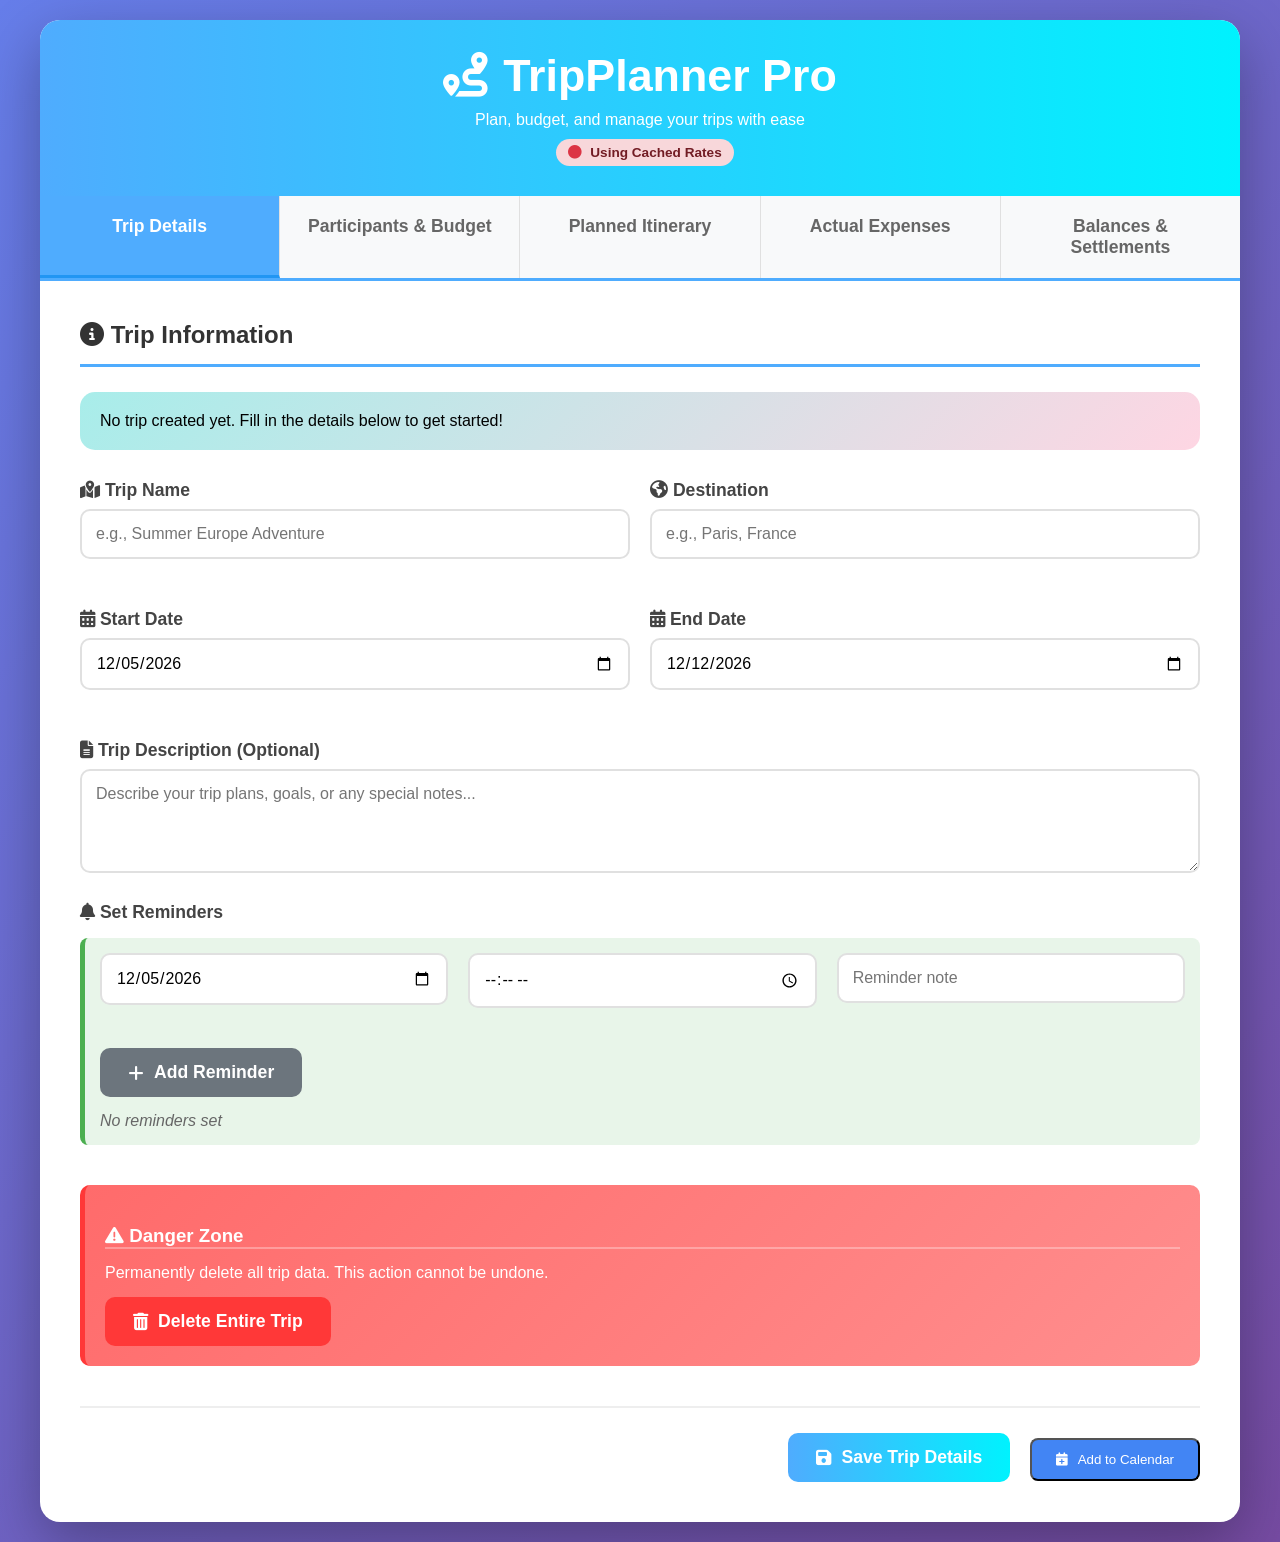
<file: index.html>
<!DOCTYPE html>
<html lang="en">
<head>
    <meta charset="UTF-8">
    <meta name="viewport" content="width=device-width, initial-scale=1.0">
    <title>TripPlanner Pro - Real-Time Currency Converter</title>
    <link rel="stylesheet" href="https://cdnjs.cloudflare.com/ajax/libs/font-awesome/6.4.0/css/all.min.css">
    <style>
        * {
            margin: 0;
            padding: 0;
            box-sizing: border-box;
            font-family: 'Segoe UI', Tahoma, Geneva, Verdana, sans-serif;
        }

        body {
            background: linear-gradient(135deg, #667eea 0%, #764ba2 100%);
            min-height: 100vh;
            padding: 20px;
        }

        .container {
            max-width: 1200px;
            margin: 0 auto;
            background: white;
            border-radius: 20px;
            box-shadow: 0 20px 60px rgba(0, 0, 0, 0.3);
            overflow: hidden;
        }

        .header {
            background: linear-gradient(to right, #4facfe 0%, #00f2fe 100%);
            color: white;
            padding: 30px 40px;
            text-align: center;
        }

        .header h1 {
            font-size: 2.8rem;
            margin-bottom: 10px;
            display: flex;
            align-items: center;
            justify-content: center;
            gap: 15px;
        }

        .tabs {
            display: flex;
            background: #f8f9fa;
            border-bottom: 3px solid #4facfe;
        }

        .tab {
            flex: 1;
            padding: 20px;
            text-align: center;
            font-size: 1.1rem;
            font-weight: 600;
            cursor: pointer;
            color: #666;
            transition: all 0.3s ease;
            border-right: 1px solid #e0e0e0;
        }

        .tab:last-child {
            border-right: none;
        }

        .tab:hover {
            background: #e3f2fd;
            color: #4facfe;
        }

        .tab.active {
            background: #4facfe;
            color: white;
            border-bottom: 3px solid #2196f3;
        }

        .tab-content {
            display: none;
            padding: 40px;
            animation: fadeIn 0.5s ease;
        }

        .tab-content.active {
            display: block;
        }

        @keyframes fadeIn {
            from { opacity: 0; transform: translateY(20px); }
            to { opacity: 1; transform: translateY(0); }
        }

        .form-group {
            margin-bottom: 25px;
        }

        .form-group label {
            display: block;
            margin-bottom: 8px;
            font-weight: 600;
            color: #444;
            font-size: 1.1rem;
        }

        .form-control {
            width: 100%;
            padding: 14px;
            border: 2px solid #e0e0e0;
            border-radius: 10px;
            font-size: 1rem;
            transition: border 0.3s ease;
        }

        .form-control:focus {
            border-color: #4facfe;
            outline: none;
            box-shadow: 0 0 0 3px rgba(79, 172, 254, 0.2);
        }

        .row {
            display: flex;
            gap: 20px;
            margin-bottom: 25px;
        }

        .col {
            flex: 1;
        }

        .btn {
            padding: 14px 28px;
            border: none;
            border-radius: 10px;
            font-size: 1.1rem;
            font-weight: 600;
            cursor: pointer;
            transition: all 0.3s ease;
            display: inline-flex;
            align-items: center;
            gap: 10px;
        }

        .btn-primary {
            background: linear-gradient(to right, #4facfe 0%, #00f2fe 100%);
            color: white;
        }

        .btn-primary:hover {
            transform: translateY(-3px);
            box-shadow: 0 10px 20px rgba(79, 172, 254, 0.3);
        }

        .btn-secondary {
            background: #6c757d;
            color: white;
        }

        .btn-success {
            background: #28a745;
            color: white;
        }

        .btn-danger {
            background: #dc3545;
            color: white;
        }

        .btn-warning {
            background: #ffc107;
            color: #212529;
        }

        .btn-info {
            background: #17a2b8;
            color: white;
        }

        .participant-card, .expense-card, .activity-card {
            background: #f8f9fa;
            border-radius: 10px;
            padding: 20px;
            margin-bottom: 15px;
            border-left: 5px solid #4facfe;
            transition: transform 0.3s ease;
        }

        .participant-card:hover, .expense-card:hover, .activity-card:hover {
            transform: translateX(5px);
        }

        .budget-bar {
            height: 25px;
            background: #e9ecef;
            border-radius: 12px;
            margin-top: 10px;
            overflow: hidden;
        }

        .budget-fill {
            height: 100%;
            border-radius: 12px;
            transition: width 0.5s ease;
        }

        .budget-green {
            background: linear-gradient(to right, #00b09b, #96c93d);
        }

        .budget-yellow {
            background: linear-gradient(to right, #f7971e, #ffd200);
        }

        .budget-red {
            background: linear-gradient(to right, #ff416c, #ff4b2b);
            animation: pulse 1.5s infinite;
        }

        @keyframes pulse {
            0% { opacity: 1; }
            50% { opacity: 0.8; }
            100% { opacity: 1; }
        }

        .currency-selector {
            display: flex;
            align-items: center;
            gap: 10px;
            margin-bottom: 20px;
        }

        .balance-card {
            background: linear-gradient(135deg, #f5f7fa 0%, #c3cfe2 100%);
            border-radius: 15px;
            padding: 25px;
            margin-bottom: 20px;
            box-shadow: 0 5px 15px rgba(0,0,0,0.1);
        }

        .balance-positive {
            color: #28a745;
            font-weight: bold;
            font-size: 1.2rem;
        }

        .balance-negative {
            color: #dc3545;
            font-weight: bold;
            font-size: 1.2rem;
        }

        .balance-zero {
            color: #6c757d;
            font-weight: bold;
            font-size: 1.2rem;
        }

        .converter-box {
            background: white;
            border-radius: 15px;
            padding: 25px;
            box-shadow: 0 10px 30px rgba(0,0,0,0.1);
            margin-top: 30px;
        }

        .note-box {
            background: #fff3cd;
            border: 1px solid #ffc107;
            border-radius: 10px;
            padding: 15px;
            margin-top: 20px;
            color: #856404;
            font-size: 0.9rem;
        }

        .trip-summary {
            background: linear-gradient(135deg, #a8edea 0%, #fed6e3 100%);
            padding: 20px;
            border-radius: 15px;
            margin-bottom: 30px;
        }

        .category-badge {
            display: inline-block;
            padding: 5px 12px;
            border-radius: 20px;
            font-size: 0.85rem;
            font-weight: 600;
            margin-right: 8px;
            margin-bottom: 8px;
        }

        .category-food { background: #ffccbc; color: #d84315; }
        .category-transport { background: #c8e6c9; color: #388e3c; }
        .category-accommodation { background: #bbdefb; color: #1565c0; }
        .category-activities { background: #e1bee7; color: #7b1fa2; }
        .category-other { background: #f0f4c3; color: #827717; }

        .participant-list {
            display: flex;
            flex-wrap: wrap;
            gap: 10px;
            margin-top: 15px;
        }

        .participant-chip {
            background: #e3f2fd;
            padding: 8px 15px;
            border-radius: 20px;
            display: flex;
            align-items: center;
            gap: 8px;
            font-size: 0.9rem;
        }

        .reminder-box {
            background: #e8f5e9;
            border-left: 5px solid #4caf50;
            padding: 15px;
            border-radius: 8px;
            margin-top: 15px;
        }

        h2 {
            color: #333;
            margin-bottom: 25px;
            padding-bottom: 15px;
            border-bottom: 3px solid #4facfe;
        }

        h3 {
            color: #555;
            margin: 20px 0 15px 0;
        }

        .tab-navigation {
            display: flex;
            justify-content: space-between;
            margin-top: 40px;
            padding-top: 25px;
            border-top: 2px solid #eee;
        }

        .calendar-btn {
            background: #4285f4;
            color: white;
            padding: 12px 24px;
            border-radius: 8px;
            display: inline-flex;
            align-items: center;
            gap: 10px;
            margin-left: 15px;
        }

        .danger-zone {
            background: linear-gradient(135deg, #ff6b6b 0%, #ff8e8e 100%);
            color: white;
            padding: 20px;
            border-radius: 10px;
            margin-top: 40px;
            border-left: 5px solid #ff3838;
        }

        .danger-zone h3 {
            color: white;
            border-bottom: 2px solid rgba(255, 255, 255, 0.3);
        }

        .status-badge {
            display: inline-block;
            padding: 5px 15px;
            border-radius: 20px;
            font-size: 0.9rem;
            font-weight: 600;
            margin-left: 10px;
        }

        .status-active {
            background: #d4edda;
            color: #155724;
        }

        .activity-cost-breakdown {
            background: #f8f9fa;
            border-radius: 8px;
            padding: 15px;
            margin-top: 15px;
            border-left: 4px solid #4facfe;
        }

        .api-status {
            display: inline-flex;
            align-items: center;
            gap: 8px;
            padding: 6px 12px;
            border-radius: 20px;
            font-size: 0.85rem;
            font-weight: 600;
            margin-left: 10px;
        }

        .api-online {
            background: #d4edda;
            color: #155724;
        }

        .api-offline {
            background: #f8d7da;
            color: #721c24;
        }

        .rate-info {
            font-size: 0.9rem;
            color: #6c757d;
            margin-top: 5px;
            display: flex;
            align-items: center;
            gap: 5px;
        }

        .loading {
            display: inline-block;
            width: 20px;
            height: 20px;
            border: 3px solid #f3f3f3;
            border-top: 3px solid #4facfe;
            border-radius: 50%;
            animation: spin 1s linear infinite;
        }

        @keyframes spin {
            0% { transform: rotate(0deg); }
            100% { transform: rotate(360deg); }
        }

        @media (max-width: 768px) {
            .row { flex-direction: column; }
            .tabs { flex-direction: column; }
            .tab { border-right: none; border-bottom: 1px solid #e0e0e0; }
            .container { border-radius: 10px; }
        }
    </style>
</head>
<body>
    <div class="container">
        <div class="header">
            <h1><i class="fas fa-route"></i> TripPlanner Pro</h1>
            <p>Plan, budget, and manage your trips with ease</p>
            <div style="margin-top: 10px;">
                <span id="api-status" class="api-status api-offline">
                    <i class="fas fa-circle"></i> Loading Exchange Rates...
                </span>
            </div>
        </div>

        <div class="tabs">
            <div class="tab active" onclick="switchTab('trip-details')">Trip Details</div>
            <div class="tab" onclick="switchTab('participants')">Participants & Budget</div>
            <div class="tab" onclick="switchTab('itinerary')">Planned Itinerary</div>
            <div class="tab" onclick="switchTab('expenses')">Actual Expenses</div>
            <div class="tab" onclick="switchTab('balances')">Balances & Settlements</div>
        </div>

        <!-- Tab 1: Trip Details -->
        <div class="tab-content active" id="trip-details">
            <h2><i class="fas fa-info-circle"></i> Trip Information</h2>
            <div class="trip-summary" id="trip-summary">
                <p>No trip created yet. Fill in the details below to get started!</p>
            </div>
            
            <div class="row">
                <div class="col">
                    <div class="form-group">
                        <label for="trip-name"><i class="fas fa-map-marked-alt"></i> Trip Name</label>
                        <input type="text" id="trip-name" class="form-control" placeholder="e.g., Summer Europe Adventure">
                    </div>
                </div>
                <div class="col">
                    <div class="form-group">
                        <label for="destination"><i class="fas fa-globe-americas"></i> Destination</label>
                        <input type="text" id="destination" class="form-control" placeholder="e.g., Paris, France">
                    </div>
                </div>
            </div>

            <div class="row">
                <div class="col">
                    <div class="form-group">
                        <label for="start-date"><i class="fas fa-calendar-alt"></i> Start Date</label>
                        <input type="date" id="start-date" class="form-control">
                    </div>
                </div>
                <div class="col">
                    <div class="form-group">
                        <label for="end-date"><i class="fas fa-calendar-alt"></i> End Date</label>
                        <input type="date" id="end-date" class="form-control">
                    </div>
                </div>
            </div>

            <div class="form-group">
                <label for="trip-description"><i class="fas fa-file-alt"></i> Trip Description (Optional)</label>
                <textarea id="trip-description" class="form-control" rows="4" placeholder="Describe your trip plans, goals, or any special notes..."></textarea>
            </div>

            <div class="form-group">
                <label><i class="fas fa-bell"></i> Set Reminders</label>
                <div class="reminder-box">
                    <div class="row">
                        <div class="col">
                            <input type="date" id="reminder-date" class="form-control">
                        </div>
                        <div class="col">
                            <input type="time" id="reminder-time" class="form-control">
                        </div>
                        <div class="col">
                            <input type="text" id="reminder-note" class="form-control" placeholder="Reminder note">
                        </div>
                    </div>
                    <button class="btn btn-secondary" onclick="addReminder()" style="margin-top: 15px;">
                        <i class="fas fa-plus"></i> Add Reminder
                    </button>
                    <div id="reminders-list" style="margin-top: 15px;"></div>
                </div>
            </div>

            <!-- Danger Zone for Deleting Trip -->
            <div class="danger-zone">
                <h3><i class="fas fa-exclamation-triangle"></i> Danger Zone</h3>
                <p style="margin-bottom: 15px; color: white;">Permanently delete all trip data. This action cannot be undone.</p>
                <button class="btn btn-danger" onclick="deleteTrip()" style="background: #ff3838; border: none;">
                    <i class="fas fa-trash-alt"></i> Delete Entire Trip
                </button>
            </div>

            <div class="tab-navigation">
                <div></div>
                <div>
                    <button class="btn btn-primary" onclick="saveTripDetails()">
                        <i class="fas fa-save"></i> Save Trip Details
                    </button>
                    <button class="calendar-btn" onclick="addToCalendar()">
                        <i class="fas fa-calendar-plus"></i> Add to Calendar
                    </button>
                </div>
            </div>
        </div>

        <!-- Tab 2: Participants & Budget -->
        <div class="tab-content" id="participants">
            <h2><i class="fas fa-users"></i> Trip Participants</h2>
            <p style="color: #666; margin-bottom: 25px;">Add everyone going on the trip with their individual budgets</p>
            
            <div class="row">
                <div class="col">
                    <div class="form-group">
                        <label for="participant-name"><i class="fas fa-user"></i> Participant Name</label>
                        <input type="text" id="participant-name" class="form-control" placeholder="e.g., John Doe">
                    </div>
                </div>
                <div class="col">
                    <div class="form-group">
                        <label for="participant-budget"><i class="fas fa-money-bill-wave"></i> Budget Amount</label>
                        <input type="number" id="participant-budget" class="form-control" placeholder="e.g., 1500" step="0.01">
                    </div>
                </div>
                <div class="col">
                    <div class="form-group">
                        <label for="participant-currency"><i class="fas fa-coins"></i> Currency</label>
                        <select id="participant-currency" class="form-control">
                            <option value="USD">USD - US Dollar</option>
                            <option value="EUR">EUR - Euro</option>
                            <option value="GBP">GBP - British Pound</option>
                            <option value="JPY">JPY - Japanese Yen</option>
                            <option value="CAD">CAD - Canadian Dollar</option>
                            <option value="AUD">AUD - Australian Dollar</option>
                            <option value="INR">INR - Indian Rupee</option>
                            <option value="SGD">SGD - Singapore Dollar</option>
                        </select>
                    </div>
                </div>
            </div>
            
            <button class="btn btn-success" onclick="addParticipant()">
                <i class="fas fa-user-plus"></i> Add Participant
            </button>

            <div id="participants-list" style="margin-top: 30px;"></div>

            <div class="tab-navigation">
                <div></div>
                <div>
                    <button class="btn btn-primary" onclick="switchTab('itinerary')">
                        Go to Itinerary <i class="fas fa-arrow-right"></i>
                    </button>
                </div>
            </div>
        </div>

        <!-- Tab 3: Planned Itinerary with Currency Option -->
        <div class="tab-content" id="itinerary">
            <h2><i class="fas fa-calendar-check"></i> Planned Itinerary</h2>
            <p style="color: #666; margin-bottom: 25px;">Plan activities with total cost and select which participants are involved</p>
            
            <div class="row">
                <div class="col">
                    <div class="form-group">
                        <label for="activity-name"><i class="fas fa-hiking"></i> Activity Name</label>
                        <input type="text" id="activity-name" class="form-control" placeholder="e.g., Eiffel Tower Tour">
                    </div>
                </div>
                <div class="col">
                    <div class="form-group">
                        <label for="activity-total-cost"><i class="fas fa-money-bill"></i> Total Cost</label>
                        <input type="number" id="activity-total-cost" class="form-control" placeholder="e.g., 200" step="0.01">
                    </div>
                </div>
                <div class="col">
                    <div class="form-group">
                        <label for="activity-currency"><i class="fas fa-coins"></i> Currency</label>
                        <select id="activity-currency" class="form-control">
                            <option value="USD">USD - US Dollar</option>
                            <option value="EUR">EUR - Euro</option>
                            <option value="GBP">GBP - British Pound</option>
                            <option value="JPY">JPY - Japanese Yen</option>
                            <option value="CAD">CAD - Canadian Dollar</option>
                        </select>
                    </div>
                </div>
            </div>

            <div class="row">
                <div class="col">
                    <div class="form-group">
                        <label for="activity-date"><i class="fas fa-calendar-day"></i> Date</label>
                        <input type="date" id="activity-date" class="form-control">
                    </div>
                </div>
                <div class="col">
                    <div class="form-group">
                        <label for="activity-display-currency"><i class="fas fa-exchange-alt"></i> Display Budget In</label>
                        <select id="activity-display-currency" class="form-control" onchange="updateBudgetVisualization()">
                            <option value="auto">Auto (Participant's Currency)</option>
                            <option value="USD">USD - US Dollar</option>
                            <option value="EUR">EUR - Euro</option>
                            <option value="GBP">GBP - British Pound</option>
                            <option value="JPY">JPY - Japanese Yen</option>
                            <option value="CAD">CAD - Canadian Dollar</option>
                        </select>
                        <small style="color: #666; display: block; margin-top: 5px;">Convert all budgets to this currency for comparison</small>
                    </div>
                </div>
            </div>

            <div class="form-group">
                <label><i class="fas fa-users"></i> Participants for this Activity</label>
                <div class="participant-list" id="activity-participants-checkboxes"></div>
                <small style="color: #666; display: block; margin-top: 5px;">Cost will be split equally between selected participants</small>
            </div>

            <button class="btn btn-success" onclick="addActivity()">
                <i class="fas fa-plus"></i> Add Activity to Itinerary
            </button>

            <div id="activities-list" style="margin-top: 30px;"></div>

            <h3 style="margin-top: 40px;"><i class="fas fa-chart-line"></i> Budget Visualization</h3>
            <div class="rate-info">
                <i class="fas fa-sync-alt"></i> Using real-time exchange rates
            </div>
            <div id="budget-visualization"></div>

            <div class="tab-navigation">
                <div></div>
                <div>
                    <button class="btn btn-primary" onclick="switchTab('expenses')">
                        Go to Expenses <i class="fas fa-arrow-right"></i>
                    </button>
                </div>
            </div>
        </div>

        <!-- Tab 4: Actual Expenses -->
        <div class="tab-content" id="expenses">
            <h2><i class="fas fa-receipt"></i> Actual Expenses</h2>
            <p style="color: #666; margin-bottom: 25px;">Track what was actually spent during the trip</p>
            
            <div class="row">
                <div class="col">
                    <div class="form-group">
                        <label for="expense-description"><i class="fas fa-sticky-note"></i> Description</label>
                        <input type="text" id="expense-description" class="form-control" placeholder="e.g., Dinner at restaurant">
                    </div>
                </div>
                <div class="col">
                    <div class="form-group">
                        <label for="expense-amount"><i class="fas fa-money-bill-alt"></i> Amount</label>
                        <input type="number" id="expense-amount" class="form-control" placeholder="e.g., 120" step="0.01">
                    </div>
                </div>
            </div>

            <div class="row">
                <div class="col">
                    <div class="form-group">
                        <label for="expense-category"><i class="fas fa-tags"></i> Category</label>
                        <select id="expense-category" class="form-control">
                            <option value="food">Food & Dining</option>
                            <option value="transport">Transportation</option>
                            <option value="accommodation">Accommodation</option>
                            <option value="activities">Activities & Entertainment</option>
                            <option value="shopping">Shopping</option>
                            <option value="other">Other</option>
                        </select>
                    </div>
                </div>
                <div class="col">
                    <div class="form-group">
                        <label for="expense-currency"><i class="fas fa-coins"></i> Currency</label>
                        <select id="expense-currency" class="form-control">
                            <option value="USD">USD</option>
                            <option value="EUR">EUR</option>
                            <option value="GBP">GBP</option>
                            <option value="JPY">JPY</option>
                            <option value="CAD">CAD</option>
                        </select>
                    </div>
                </div>
                <div class="col">
                    <div class="form-group">
                        <label for="paid-by"><i class="fas fa-user-check"></i> Paid By</label>
                        <select id="paid-by" class="form-control"></select>
                    </div>
                </div>
            </div>

            <div class="form-group">
                <label><i class="fas fa-share-alt"></i> Split Between</label>
                <div class="participant-list" id="expense-participants-checkboxes"></div>
            </div>

            <button class="btn btn-success" onclick="addExpense()">
                <i class="fas fa-plus"></i> Add Expense
            </button>

            <div id="expenses-list" style="margin-top: 30px;"></div>

            <div class="tab-navigation">
                <div></div>
                <div>
                    <button class="btn btn-primary" onclick="switchTab('balances')">
                        Go to Balances <i class="fas fa-arrow-right"></i>
                    </button>
                </div>
            </div>
        </div>

        <!-- Tab 5: Balances & Settlements with Real-Time Converter -->
        <div class="tab-content" id="balances">
            <h2><i class="fas fa-balance-scale"></i> Balances & Settlements</h2>
            <p style="color: #666; margin-bottom: 25px;">See who owes whom and settle up</p>
            
            <div class="currency-selector">
                <label for="base-currency"><i class="fas fa-exchange-alt"></i> View Balances in:</label>
                <select id="base-currency" class="form-control" style="width: auto;" onchange="calculateBalances()">
                    <option value="USD">USD - US Dollar</option>
                    <option value="EUR">EUR - Euro</option>
                    <option value="GBP">GBP - British Pound</option>
                    <option value="JPY">JPY - Japanese Yen</option>
                    <option value="CAD">CAD - Canadian Dollar</option>
                </select>
                <span id="rate-update-time" class="rate-info"></span>
            </div>

            <div id="balances-summary"></div>

            <h3 style="margin-top: 40px;"><i class="fas fa-calculator"></i> Real-Time Currency Converter</h3>
            <div class="converter-box">
                <div class="row">
                    <div class="col">
                        <div class="form-group">
                            <input type="number" id="convert-amount" class="form-control" placeholder="Amount" step="0.01" value="100">
                        </div>
                    </div>
                    <div class="col">
                        <div class="form-group">
                            <select id="convert-from" class="form-control">
                                <option value="USD">USD - US Dollar</option>
                                <option value="EUR">EUR - Euro</option>
                                <option value="GBP">GBP - British Pound</option>
                                <option value="JPY">JPY - Japanese Yen</option>
                                <option value="CAD">CAD - Canadian Dollar</option>
                                <option value="AUD">AUD - Australian Dollar</option>
                                <option value="INR">INR - Indian Rupee</option>
                                <option value="SGD">SGD - Singapore Dollar</option>
                            </select>
                        </div>
                    </div>
                    <div class="col" style="display: flex; align-items: center; justify-content: center;">
                        <button class="btn" onclick="swapCurrencies()" style="background: #6c757d; color: white;">
                            <i class="fas fa-exchange-alt"></i> Swap
                        </button>
                    </div>
                    <div class="col">
                        <div class="form-group">
                            <select id="convert-to" class="form-control">
                                <option value="EUR">EUR - Euro</option>
                                <option value="USD">USD - US Dollar</option>
                                <option value="GBP">GBP - British Pound</option>
                                <option value="JPY">JPY - Japanese Yen</option>
                                <option value="CAD">CAD - Canadian Dollar</option>
                                <option value="AUD">AUD - Australian Dollar</option>
                                <option value="INR">INR - Indian Rupee</option>
                                <option value="SGD">SGD - Singapore Dollar</option>
                            </select>
                        </div>
                    </div>
                    <div class="col">
                        <button class="btn btn-primary" onclick="convertCurrency()" style="width: 100%;">
                            Convert <i class="fas fa-calculator"></i>
                        </button>
                    </div>
                </div>
                <div class="form-group" style="margin-top: 20px;">
                    <div class="form-control" id="conversion-result" style="background: #f8f9fa; font-size: 1.2rem; font-weight: bold; text-align: center;">
                        Enter amount and click Convert
                    </div>
                    <div class="rate-info" style="text-align: center; margin-top: 10px;">
                        <i class="fas fa-sync-alt"></i> Rates update every 60 minutes
                    </div>
                </div>
            </div>

            <div class="note-box">
                <i class="fas fa-info-circle"></i> 
                <strong>Note:</strong> Final settlement amounts may differ slightly due to rounding. 
                Real-time exchange rates are provided by Frankfurter API and update hourly.
                Budget calculations convert all amounts to the selected display currency for accurate comparisons.
            </div>

            <div class="tab-navigation">
                <div>
                    <button class="btn btn-secondary" onclick="switchTab('trip-details')">
                        <i class="fas fa-home"></i> Back to Trip Details
                    </button>
                </div>
                <div>
                    <button class="btn btn-primary" onclick="settleAll()">
                        <i class="fas fa-handshake"></i> Mark All as Settled
                    </button>
                </div>
            </div>
        </div>
    </div>

    <script>
        // Global state management with real-time exchange rates
        let state = {
            trip: {
                name: '',
                destination: '',
                startDate: '',
                endDate: '',
                description: '',
                reminders: []
            },
            participants: [],
            activities: [],
            expenses: [],
            exchangeRates: {},
            lastRateUpdate: null
        };

        // Frankfurter API endpoint for real-time rates (free, no API key needed)
        const EXCHANGE_API = 'https://api.frankfurter.app/latest?from=USD';
        
        // Initialize when page loads
        document.addEventListener('DOMContentLoaded', function() {
            loadFromLocalStorage();
            updateTripSummary();
            updateParticipantSelectors();
            updateRemindersList();
            updateParticipantsList();
            updateActivitiesList();
            updateExpensesList();
            updateBudgetVisualization();
            calculateBalances();
            
            // Set default dates
            const today = new Date().toISOString().split('T')[0];
            const nextWeek = new Date();
            nextWeek.setDate(nextWeek.getDate() + 7);
            const nextWeekStr = nextWeek.toISOString().split('T')[0];
            
            document.getElementById('start-date').value = today;
            document.getElementById('end-date').value = nextWeekStr;
            document.getElementById('activity-date').value = today;
            document.getElementById('reminder-date').value = today;
            
            // Load real-time exchange rates
            loadExchangeRates();
        });

        // Load real-time exchange rates from API
        async function loadExchangeRates() {
            const statusElement = document.getElementById('api-status');
            statusElement.innerHTML = '<span class="loading"></span> Fetching exchange rates...';
            
            try {
                const response = await fetch(EXCHANGE_API);
                if (!response.ok) throw new Error('API not available');
                
                const data = await response.json();
                
                // Store rates with USD as base (1:1)
                state.exchangeRates = {
                    USD: 1,
                    EUR: data.rates.EUR || 0.92,
                    GBP: data.rates.GBP || 0.79,
                    JPY: data.rates.JPY || 150,
                    CAD: data.rates.CAD || 1.36,
                    AUD: data.rates.AUD || 1.51,
                    INR: data.rates.INR || 83,
                    SGD: data.rates.SGD || 1.34
                };
                
                state.lastRateUpdate = new Date().toISOString();
                
                // Update UI
                statusElement.innerHTML = '<i class="fas fa-circle" style="color: #28a745;"></i> Live Rates: Active';
                statusElement.className = 'api-status api-online';
                
                // Update rate timestamp
                const updateTime = document.getElementById('rate-update-time');
                if (updateTime) {
                    updateTime.innerHTML = `<i class="far fa-clock"></i> Updated: ${new Date().toLocaleTimeString()}`;
                }
                
                console.log('Exchange rates loaded:', state.exchangeRates);
                
            } catch (error) {
                console.error('Error loading exchange rates:', error);
                
                // Fallback to hardcoded rates
                state.exchangeRates = {
                    USD: 1,
                    EUR: 0.92,
                    GBP: 0.79,
                    JPY: 150,
                    CAD: 1.36,
                    AUD: 1.51,
                    INR: 83,
                    SGD: 1.34
                };
                
                statusElement.innerHTML = '<i class="fas fa-circle" style="color: #dc3545;"></i> Using Cached Rates';
                statusElement.className = 'api-status api-offline';
                
                alert('Using cached exchange rates. Real-time rates unavailable.');
            }
            
            // Recalculate everything with new rates
            updateParticipantBudgets();
            updateBudgetVisualization();
            calculateBalances();
        }

        // Tab switching
        function switchTab(tabId) {
            // Update active tab
            document.querySelectorAll('.tab').forEach(tab => {
                tab.classList.remove('active');
            });
            
            document.querySelectorAll('.tab').forEach(tab => {
                if (tab.textContent.includes(tabId.replace('-', ' ')) || 
                    tab.getAttribute('onclick')?.includes(tabId)) {
                    tab.classList.add('active');
                }
            });
            
            // Update active content
            document.querySelectorAll('.tab-content').forEach(content => {
                content.classList.remove('active');
            });
            
            const activeContent = document.getElementById(tabId);
            if (activeContent) {
                activeContent.classList.add('active');
            }
            
            // Update UI elements when switching to specific tabs
            if (tabId === 'participants') {
                updateParticipantsList();
            } else if (tabId === 'itinerary') {
                updateActivityParticipantsCheckboxes();
                updateActivitiesList();
                updateBudgetVisualization();
            } else if (tabId === 'expenses') {
                updateExpenseParticipantsCheckboxes();
                updatePaidBySelect();
                updateExpensesList();
            } else if (tabId === 'balances') {
                calculateBalances();
            }
        }

        // Trip Details Functions
        function saveTripDetails() {
            const tripName = document.getElementById('trip-name').value;
            const destination = document.getElementById('destination').value;
            const startDate = document.getElementById('start-date').value;
            const endDate = document.getElementById('end-date').value;
            
            if (!tripName || !destination || !startDate || !endDate) {
                alert('Please fill in all required fields: Trip Name, Destination, Start Date, and End Date');
                return;
            }
            
            state.trip = {
                name: tripName,
                destination: destination,
                startDate: startDate,
                endDate: endDate,
                description: document.getElementById('trip-description').value,
                reminders: state.trip.reminders
            };
            
            saveToLocalStorage();
            updateTripSummary();
            alert('Trip details saved successfully!');
        }

        // DELETE TRIP FUNCTION
        function deleteTrip() {
            if (!confirm("⚠️ WARNING: This will delete ALL trip data including participants, activities, and expenses. This action cannot be undone!\n\nAre you sure you want to delete the entire trip?")) {
                return;
            }
            
            // Reset state to empty
            state = {
                trip: {
                    name: '',
                    destination: '',
                    startDate: '',
                    endDate: '',
                    description: '',
                    reminders: []
                },
                participants: [],
                activities: [],
                expenses: [],
                exchangeRates: {},
                lastRateUpdate: null
            };
            
            // Clear localStorage
            localStorage.removeItem('tripPlannerState');
            
            // Reset form inputs
            document.getElementById('trip-name').value = '';
            document.getElementById('destination').value = '';
            document.getElementById('trip-description').value = '';
            
            // Set default dates
            const today = new Date().toISOString().split('T')[0];
            const nextWeek = new Date();
            nextWeek.setDate(nextWeek.getDate() + 7);
            const nextWeekStr = nextWeek.toISOString().split('T')[0];
            
            document.getElementById('start-date').value = today;
            document.getElementById('end-date').value = nextWeekStr;
            
            // Clear reminders
            document.getElementById('reminder-note').value = '';
            
            // Update all UI sections
            updateTripSummary();
            updateRemindersList();
            updateParticipantsList();
            updateActivitiesList();
            updateExpensesList();
            updateBudgetVisualization();
            calculateBalances();
            
            // Reload exchange rates
            loadExchangeRates();
            
            // Switch back to trip details tab
            switchTab('trip-details');
            
            alert("✅ Trip deleted successfully! All data has been cleared.");
        }

        function addReminder() {
            const date = document.getElementById('reminder-date').value;
            const time = document.getElementById('reminder-time').value;
            const note = document.getElementById('reminder-note').value;
            
            if (!date || !time || !note) {
                alert('Please fill in all reminder fields');
                return;
            }
            
            const reminder = {
                id: Date.now(),
                date: date,
                time: time,
                note: note
            };
            
            state.trip.reminders.push(reminder);
            updateRemindersList();
            saveToLocalStorage();
            
            // Clear inputs
            document.getElementById('reminder-note').value = '';
        }

        function addToCalendar() {
            if (!state.trip.name || !state.trip.startDate || !state.trip.endDate) {
                alert('Please save trip details first');
                return;
            }
            
            // Format dates for Google Calendar
            const formatDateForGoogle = (dateStr) => {
                const date = new Date(dateStr);
                return date.toISOString().replace(/-|:|\.\d+/g, '');
            };
            
            const startDate = formatDateForGoogle(state.trip.startDate);
            const endDate = formatDateForGoogle(state.trip.endDate);
            
            const calendarUrl = `https://calendar.google.com/calendar/render?action=TEMPLATE&text=${encodeURIComponent(state.trip.name)}&dates=${startDate}/${endDate}&details=${encodeURIComponent(state.trip.description || 'Trip planned with TripPlanner Pro')}&location=${encodeURIComponent(state.trip.destination)}`;
            
            window.open(calendarUrl, '_blank');
            alert('Opening Google Calendar in a new tab...');
        }

        // Participant Functions
        function addParticipant() {
            const name = document.getElementById('participant-name').value;
            const budget = parseFloat(document.getElementById('participant-budget').value);
            const currency = document.getElementById('participant-currency').value;
            
            if (!name || isNaN(budget) || budget <= 0) {
                alert('Please enter valid participant details: Name and Budget (positive number)');
                return;
            }
            
            const participant = {
                id: Date.now(),
                name: name,
                budget: budget,
                currency: currency,
                originalBudget: budget, // Store original budget
                remainingBudget: budget,
                spent: 0,
                color: getRandomColor()
            };
            
            state.participants.push(participant);
            updateParticipantsList();
            updateParticipantSelectors();
            updateBudgetVisualization();
            saveToLocalStorage();
            
            // Clear inputs
            document.getElementById('participant-name').value = '';
            document.getElementById('participant-budget').value = '';
            
            alert('Participant added successfully!');
        }

        // Activity Functions with Currency Option
        function updateActivityParticipantsCheckboxes() {
            const container = document.getElementById('activity-participants-checkboxes');
            container.innerHTML = '';
            
            if (state.participants.length === 0) {
                container.innerHTML = '<p style="color: #666; font-style: italic;">No participants added yet. Add participants first.</p>';
                return;
            }
            
            state.participants.forEach(participant => {
                const checkbox = document.createElement('div');
                checkbox.className = 'participant-chip';
                checkbox.innerHTML = `
                    <input type="checkbox" id="act-part-${participant.id}" value="${participant.id}" checked>
                    <label for="act-part-${participant.id}">${participant.name} (${participant.currency})</label>
                `;
                container.appendChild(checkbox);
            });
        }

        function addActivity() {
            const name = document.getElementById('activity-name').value;
            const totalCost = parseFloat(document.getElementById('activity-total-cost').value);
            const date = document.getElementById('activity-date').value;
            const currency = document.getElementById('activity-currency').value;
            
            if (!name || isNaN(totalCost) || totalCost <= 0 || !date) {
                alert('Please fill in all activity fields: Name, Total Cost (positive number), and Date');
                return;
            }
            
            if (state.participants.length === 0) {
                alert('Please add participants first before adding activities');
                return;
            }
            
            // Get selected participants
            const selectedParticipants = [];
            state.participants.forEach(participant => {
                const checkbox = document.getElementById(`act-part-${participant.id}`);
                if (checkbox && checkbox.checked) {
                    selectedParticipants.push(participant.id);
                }
            });
            
            if (selectedParticipants.length === 0) {
                alert('Please select at least one participant');
                return;
            }
            
            const activity = {
                id: Date.now(),
                name: name,
                totalCost: totalCost,
                currency: currency, // Store activity currency
                date: date,
                participantIds: selectedParticipants
            };
            
            state.activities.push(activity);
            
            // Update participant budgets
            updateParticipantBudgets();
            updateActivitiesList();
            updateBudgetVisualization();
            saveToLocalStorage();
            
            // Clear inputs
            document.getElementById('activity-name').value = '';
            document.getElementById('activity-total-cost').value = '';
            
            alert('Activity added to itinerary!');
        }

        // Expense Functions
        function updateExpenseParticipantsCheckboxes() {
            const container = document.getElementById('expense-participants-checkboxes');
            container.innerHTML = '';
            
            if (state.participants.length === 0) {
                container.innerHTML = '<p style="color: #666; font-style: italic;">No participants added yet. Add participants first.</p>';
                return;
            }
            
            state.participants.forEach(participant => {
                const checkbox = document.createElement('div');
                checkbox.className = 'participant-chip';
                checkbox.innerHTML = `
                    <input type="checkbox" id="exp-part-${participant.id}" value="${participant.id}" checked>
                    <label for="exp-part-${participant.id}">${participant.name}</label>
                `;
                container.appendChild(checkbox);
            });
        }

        function updatePaidBySelect() {
            const select = document.getElementById('paid-by');
            select.innerHTML = '<option value="">Select who paid</option>';
            
            if (state.participants.length === 0) {
                return;
            }
            
            state.participants.forEach(participant => {
                const option = document.createElement('option');
                option.value = participant.id;
                option.textContent = participant.name;
                select.appendChild(option);
            });
        }

        function addExpense() {
            const description = document.getElementById('expense-description').value;
            const amount = parseFloat(document.getElementById('expense-amount').value);
            const category = document.getElementById('expense-category').value;
            const currency = document.getElementById('expense-currency').value;
            const paidBy = document.getElementById('paid-by').value;
            
            if (!description || isNaN(amount) || amount <= 0 || !paidBy) {
                alert('Please fill in all required expense fields: Description, Amount (positive number), and select who paid');
                return;
            }
            
            if (state.participants.length === 0) {
                alert('Please add participants first before adding expenses');
                return;
            }
            
            // Get selected participants
            const selectedParticipants = [];
            state.participants.forEach(participant => {
                const checkbox = document.getElementById(`exp-part-${participant.id}`);
                if (checkbox && checkbox.checked) {
                    selectedParticipants.push(participant.id);
                }
            });
            
            if (selectedParticipants.length === 0) {
                alert('Please select at least one participant to split with');
                return;
            }
            
            const expense = {
                id: Date.now(),
                description: description,
                amount: amount,
                category: category,
                currency: currency,
                paidBy: paidBy,
                participantIds: selectedParticipants,
                date: new Date().toISOString().split('T')[0]
            };
            
            state.expenses.push(expense);
            updateExpensesList();
            calculateBalances();
            saveToLocalStorage();
            
            // Clear inputs
            document.getElementById('expense-description').value = '';
            document.getElementById('expense-amount').value = '';
            
            alert('Expense added successfully!');
        }

        // Balance Functions with Real-Time Conversion
        function convertCurrencyAmount(amount, fromCurrency, toCurrency) {
            if (fromCurrency === toCurrency) return amount;
            
            if (!state.exchangeRates[fromCurrency] || !state.exchangeRates[toCurrency]) {
                console.warn(`Missing exchange rate: ${fromCurrency} or ${toCurrency}`);
                return amount; // Fallback
            }
            
            // Convert to USD first, then to target currency
            const amountInUSD = amount / state.exchangeRates[fromCurrency];
            return amountInUSD * state.exchangeRates[toCurrency];
        }

        function calculateBalances() {
            const baseCurrency = document.getElementById('base-currency').value;
            const balances = {};
            
            // Initialize balances
            state.participants.forEach(p => {
                balances[p.id] = 0;
            });
            
            // Calculate balances from expenses
            state.expenses.forEach(expense => {
                const splitCount = expense.participantIds.length;
                if (splitCount === 0) return;
                
                const sharePerPerson = expense.amount / splitCount;
                
                // Convert to base currency using real-time rates
                const shareInBase = convertCurrencyAmount(sharePerPerson, expense.currency, baseCurrency);
                const totalInBase = convertCurrencyAmount(expense.amount, expense.currency, baseCurrency);
                
                // Paid person gets credited
                if (balances[expense.paidBy] !== undefined) {
                    balances[expense.paidBy] += totalInBase;
                }
                
                // Participants get debited
                expense.participantIds.forEach(pid => {
                    if (balances[pid] !== undefined) {
                        balances[pid] -= shareInBase;
                    }
                });
            });
            
            // Update UI
            updateBalancesSummary(balances, baseCurrency);
        }

        function settleAll() {
            if (state.expenses.length === 0) {
                alert('No expenses to settle!');
                return;
            }
            
            if (confirm('Mark all balances as settled? This will clear all expense records.')) {
                state.expenses = [];
                updateExpensesList();
                calculateBalances();
                saveToLocalStorage();
                alert('All balances have been marked as settled!');
            }
        }

        // Real-Time Currency Converter Functions
        function swapCurrencies() {
            const fromSelect = document.getElementById('convert-from');
            const toSelect = document.getElementById('convert-to');
            
            const tempValue = fromSelect.value;
            fromSelect.value = toSelect.value;
            toSelect.value = tempValue;
            
            convertCurrency();
        }

        function convertCurrency() {
            const amount = parseFloat(document.getElementById('convert-amount').value);
            const fromCurrency = document.getElementById('convert-from').value;
            const toCurrency = document.getElementById('convert-to').value;
            
            if (isNaN(amount) || amount <= 0) {
                alert('Please enter a valid amount');
                return;
            }
            
            if (!state.exchangeRates[fromCurrency] || !state.exchangeRates[toCurrency]) {
                alert('Currency conversion rate not available');
                return;
            }
            
            // Convert using real-time exchange rates
            const convertedAmount = convertCurrencyAmount(amount, fromCurrency, toCurrency);
            
            const resultElement = document.getElementById('conversion-result');
            resultElement.innerHTML = `
                ${amount.toFixed(2)} ${fromCurrency} = 
                <span style="color: #4facfe;">${convertedAmount.toFixed(2)} ${toCurrency}</span>
                <div style="font-size: 0.9rem; color: #666; margin-top: 5px;">
                    1 ${fromCurrency} = ${(convertCurrencyAmount(1, fromCurrency, toCurrency)).toFixed(6)} ${toCurrency}
                </div>
            `;
        }

        // UI Update Functions
        function updateTripSummary() {
            const summary = document.getElementById('trip-summary');
            
            if (state.trip.name) {
                summary.innerHTML = `
                    <h3><i class="fas fa-umbrella-beach"></i> ${state.trip.name}</h3>
                    <p><strong>Destination:</strong> ${state.trip.destination}</p>
                    <p><strong>Dates:</strong> ${formatDate(state.trip.startDate)} to ${formatDate(state.trip.endDate)}</p>
                    ${state.trip.description ? `<p><strong>Description:</strong> ${state.trip.description}</p>` : ''}
                    ${state.trip.reminders.length > 0 ? `<p><strong>Reminders:</strong> ${state.trip.reminders.length} set</p>` : ''}
                    <p><strong>Participants:</strong> ${state.participants.length}</p>
                    <p><strong>Activities Planned:</strong> ${state.activities.length}</p>
                    <p><strong>Expenses Recorded:</strong> ${state.expenses.length}</p>
                `;
            } else {
                summary.innerHTML = '<p>No trip created yet. Fill in the details below to get started!</p>';
            }
        }

        function updateRemindersList() {
            const container = document.getElementById('reminders-list');
            container.innerHTML = '';
            
            if (state.trip.reminders.length === 0) {
                container.innerHTML = '<p style="color: #666; font-style: italic;">No reminders set</p>';
                return;
            }
            
            state.trip.reminders.forEach(reminder => {
                const reminderDiv = document.createElement('div');
                reminderDiv.className = 'participant-chip';
                reminderDiv.innerHTML = `
                    <i class="fas fa-bell"></i>
                    <span>${reminder.note} - ${reminder.date} at ${reminder.time}</span>
                    <button onclick="removeReminder(${reminder.id})" style="background: none; border: none; color: #dc3545; cursor: pointer; margin-left: 10px;">
                        <i class="fas fa-times"></i>
                    </button>
                `;
                container.appendChild(reminderDiv);
            });
        }

        function updateParticipantsList() {
            const container = document.getElementById('participants-list');
            container.innerHTML = '';
            
            if (state.participants.length === 0) {
                container.innerHTML = '<p style="color: #666; font-style: italic; padding: 20px; text-align: center;">No participants added yet. Add participants above.</p>';
                return;
            }
            
            const displayCurrency = document.getElementById('activity-display-currency').value;
            
            state.participants.forEach(participant => {
                // Calculate converted amounts if display currency is not auto
                let displayBudget = participant.budget;
                let displayRemaining = participant.remainingBudget;
                let displaySpent = participant.spent;
                let displayCurrencyText = participant.currency;
                
                if (displayCurrency !== 'auto' && displayCurrency !== participant.currency) {
                    displayBudget = convertCurrencyAmount(participant.originalBudget, participant.currency, displayCurrency);
                    displayRemaining = convertCurrencyAmount(participant.remainingBudget, participant.currency, displayCurrency);
                    displaySpent = convertCurrencyAmount(participant.spent, participant.currency, displayCurrency);
                    displayCurrencyText = displayCurrency;
                }
                
                const percentage = (participant.remainingBudget / participant.originalBudget) * 100;
                const statusClass = percentage > 50 ? 'budget-green' : percentage > 20 ? 'budget-yellow' : 'budget-red';
                
                const card = document.createElement('div');
                card.className = 'participant-card';
                card.innerHTML = `
                    <div style="display: flex; justify-content: space-between; align-items: center;">
                        <div>
                            <h3><i class="fas fa-user" style="color: ${participant.color}"></i> ${participant.name}</h3>
                            <p>Budget: ${displayBudget.toFixed(2)} ${displayCurrencyText}</p>
                            <p>Remaining: <strong>${displayRemaining.toFixed(2)} ${displayCurrencyText}</strong></p>
                            <p>Spent: ${displaySpent.toFixed(2)} ${displayCurrencyText}</p>
                            ${displayCurrency !== 'auto' && displayCurrency !== participant.currency ? 
                                `<small style="color: #666;">Original: ${participant.originalBudget.toFixed(2)} ${participant.currency}</small>` : ''}
                        </div>
                        <button onclick="removeParticipant(${participant.id})" class="btn btn-danger">
                            <i class="fas fa-trash"></i>
                        </button>
                    </div>
                    <div class="budget-bar">
                        <div class="budget-fill ${statusClass}" style="width: ${Math.min(percentage, 100)}%;"></div>
                    </div>
                    ${participant.remainingBudget < 0 ? 
                        `<p style="color: #dc3545; margin-top: 10px;">
                            <i class="fas fa-exclamation-triangle"></i> Over budget by ${Math.abs(participant.remainingBudget).toFixed(2)} ${participant.currency}
                        </p>` : ''
                    }
                `;
                container.appendChild(card);
            });
        }

        function updateActivitiesList() {
            const container = document.getElementById('activities-list');
            container.innerHTML = '';
            
            if (state.activities.length === 0) {
                container.innerHTML = '<p style="color: #666; font-style: italic; padding: 20px; text-align: center;">No activities planned yet. Add activities above.</p>';
                return;
            }
            
            state.activities.forEach(activity => {
                const participantNames = state.participants
                    .filter(p => activity.participantIds.includes(p.id))
                    .map(p => `${p.name} (${p.currency})`)
                    .join(', ');
                
                const costPerPerson = activity.participantIds.length > 0 
                    ? activity.totalCost / activity.participantIds.length 
                    : 0;
                
                const card = document.createElement('div');
                card.className = 'activity-card';
                card.innerHTML = `
                    <div style="display: flex; justify-content: space-between; align-items: start;">
                        <div>
                            <h3><i class="fas fa-hiking"></i> ${activity.name}</h3>
                            <p><strong>Date:</strong> ${formatDate(activity.date)}</p>
                            <p><strong>Total Cost:</strong> ${activity.totalCost.toFixed(2)} ${activity.currency}</p>
                            <p><strong>Participants:</strong> ${participantNames} (${activity.participantIds.length} people)</p>
                            <div class="activity-cost-breakdown">
                                <p><strong>Cost per person:</strong> ${costPerPerson.toFixed(2)} ${activity.currency}</p>
                                <p><strong>Total cost for all participants:</strong> ${activity.totalCost.toFixed(2)} ${activity.currency}</p>
                            </div>
                        </div>
                        <button onclick="removeActivity(${activity.id})" class="btn btn-danger">
                            <i class="fas fa-trash"></i>
                        </button>
                    </div>
                `;
                container.appendChild(card);
            });
        }

        function updateExpensesList() {
            const container = document.getElementById('expenses-list');
            container.innerHTML = '';
            
            if (state.expenses.length === 0) {
                container.innerHTML = '<p style="color: #666; font-style: italic; padding: 20px; text-align: center;">No expenses recorded yet. Add expenses above.</p>';
                return;
            }
            
            state.expenses.forEach(expense => {
                const paidBy = state.participants.find(p => p.id == expense.paidBy);
                const participantNames = state.participants
                    .filter(p => expense.participantIds.includes(p.id))
                    .map(p => p.name)
                    .join(', ');
                
                const categoryClass = `category-${expense.category}`;
                const categoryNames = {
                    food: 'Food & Dining',
                    transport: 'Transportation',
                    accommodation: 'Accommodation',
                    activities: 'Activities',
                    shopping: 'Shopping',
                    other: 'Other'
                };
                
                const sharePerPerson = expense.amount / expense.participantIds.length;
                
                const card = document.createElement('div');
                card.className = 'expense-card';
                card.innerHTML = `
                    <div style="display: flex; justify-content: space-between; align-items: start;">
                        <div style="flex: 1;">
                            <h3><i class="fas fa-receipt"></i> ${expense.description}</h3>
                            <div style="display: flex; gap: 15px; flex-wrap: wrap; margin-top: 10px;">
                                <span class="category-badge ${categoryClass}">
                                    ${categoryNames[expense.category]}
                                </span>
                                <span><strong>Amount:</strong> ${expense.amount.toFixed(2)} ${expense.currency}</span>
                                <span><strong>Paid by:</strong> ${paidBy ? paidBy.name : 'Unknown'}</span>
                                <span><strong>Date:</strong> ${formatDate(expense.date)}</span>
                            </div>
                            <p style="margin-top: 10px;"><strong>Split between:</strong> ${participantNames}</p>
                            <p><strong>Share per person:</strong> ${sharePerPerson.toFixed(2)} ${expense.currency}</p>
                        </div>
                        <button onclick="removeExpense(${expense.id})" class="btn btn-danger">
                            <i class="fas fa-trash"></i>
                        </button>
                    </div>
                `;
                container.appendChild(card);
            });
        }

        function updateBudgetVisualization() {
            const container = document.getElementById('budget-visualization');
            container.innerHTML = '';
            
            if (state.participants.length === 0) {
                container.innerHTML = '<p style="color: #666; font-style: italic; padding: 20px; text-align: center;">Add participants to see budget visualization</p>';
                return;
            }
            
            const displayCurrency = document.getElementById('activity-display-currency').value;
            
            state.participants.forEach(participant => {
                // Calculate converted amounts for display
                let displayBudget = participant.originalBudget;
                let displayRemaining = participant.remainingBudget;
                let displaySpent = participant.spent;
                let displayCurrencyText = participant.currency;
                
                if (displayCurrency !== 'auto' && displayCurrency !== participant.currency) {
                    displayBudget = convertCurrencyAmount(participant.originalBudget, participant.currency, displayCurrency);
                    displayRemaining = convertCurrencyAmount(participant.remainingBudget, participant.currency, displayCurrency);
                    displaySpent = convertCurrencyAmount(participant.spent, participant.currency, displayCurrency);
                    displayCurrencyText = displayCurrency;
                }
                
                const percentage = (participant.remainingBudget / participant.originalBudget) * 100;
                const statusClass = percentage > 50 ? 'budget-green' : percentage > 20 ? 'budget-yellow' : 'budget-red';
                
                const card = document.createElement('div');
                card.className = 'balance-card';
                card.innerHTML = `
                    <h3><i class="fas fa-user" style="color: ${participant.color}"></i> ${participant.name}'s Budget</h3>
                    <div style="display: flex; justify-content: space-between; margin-bottom: 10px; flex-wrap: wrap; gap: 10px;">
                        <span>Original: ${displayBudget.toFixed(2)} ${displayCurrencyText}</span>
                        <span>Remaining: <strong>${displayRemaining.toFixed(2)} ${displayCurrencyText}</strong></span>
                        <span>Spent: ${displaySpent.toFixed(2)} ${displayCurrencyText}</span>
                    </div>
                    ${displayCurrency !== 'auto' && displayCurrency !== participant.currency ? 
                        `<small style="color: #666; display: block; margin-bottom: 5px;">
                            Original currency: ${participant.currency} | Converted to: ${displayCurrency}
                        </small>` : ''}
                    <div class="budget-bar">
                        <div class="budget-fill ${statusClass}" style="width: ${Math.min(percentage, 100)}%;"></div>
                    </div>
                    ${participant.remainingBudget < 0 ? 
                        `<p style="color: #dc3545; margin-top: 10px; font-weight: bold;">
                            <i class="fas fa-exclamation-triangle"></i> OVER BUDGET by ${Math.abs(participant.remainingBudget).toFixed(2)} ${participant.currency}
                        </p>` : 
                        `<p style="color: #28a745; margin-top: 10px; font-weight: bold;">
                            <i class="fas fa-check-circle"></i> Within budget (${percentage.toFixed(1)}% remaining)
                        </p>`
                    }
                `;
                container.appendChild(card);
            });
        }

        function updateBalancesSummary(balances, baseCurrency) {
            const container = document.getElementById('balances-summary');
            container.innerHTML = '';
            
            if (state.participants.length === 0) {
                container.innerHTML = '<p style="color: #666; font-style: italic; padding: 20px; text-align: center;">Add participants and expenses to see balances</p>';
                return;
            }
            
            if (state.expenses.length === 0) {
                container.innerHTML = '<p style="color: #666; font-style: italic; padding: 20px; text-align: center;">No expenses recorded yet. Add expenses to see balances.</p>';
                return;
            }
            
            const creditors = [];
            const debtors = [];
            
            // Separate creditors and debtors
            state.participants.forEach(participant => {
                const balance = balances[participant.id] || 0;
                const balanceRounded = Math.round(balance * 100) / 100;
                const balanceFormatted = Math.abs(balanceRounded).toFixed(2);
                
                if (balanceRounded > 0.01) { // Creditor
                    creditors.push({ participant, amount: balanceRounded });
                } else if (balanceRounded < -0.01) { // Debtor
                    debtors.push({ participant, amount: -balanceRounded });
                }
                
                const balanceClass = balanceRounded > 0.01 ? 'balance-positive' : 
                                   balanceRounded < -0.01 ? 'balance-negative' : 'balance-zero';
                
                const card = document.createElement('div');
                card.className = 'balance-card';
                card.innerHTML = `
                    <div style="display: flex; justify-content: space-between; align-items: center;">
                        <div>
                            <h3><i class="fas fa-user" style="color: ${participant.color}"></i> ${participant.name}</h3>
                            <p>Balance in ${baseCurrency}:</p>
                        </div>
                        <div class="${balanceClass}" style="font-size: 1.5rem;">
                            ${balanceRounded > 0 ? '+' : ''}${balanceRounded.toFixed(2)} ${baseCurrency}
                        </div>
                    </div>
                    ${balanceRounded > 0.01 ? 
                        `<p style="color: #28a745; margin-top: 10px;">
                            <i class="fas fa-hand-holding-usd"></i> Should receive ${balanceFormatted} ${baseCurrency}
                        </p>` : 
                    balanceRounded < -0.01 ?
                        `<p style="color: #dc3545; margin-top: 10px;">
                            <i class="fas fa-money-check-alt"></i> Should pay ${balanceFormatted} ${baseCurrency}
                        </p>` :
                        `<p style="color: #6c757d; margin-top: 10px;">
                            <i class="fas fa-check-circle"></i> All settled up
                        </p>`
                    }
                `;
                container.appendChild(card);
            });
            
            // Calculate settlements
            if (creditors.length > 0 && debtors.length > 0) {
                const settlementDiv = document.createElement('div');
                settlementDiv.className = 'balance-card';
                settlementDiv.style.background = 'linear-gradient(135deg, #fff8e1 0%, #ffecb3 100%)';
                settlementDiv.innerHTML = `
                    <h3><i class="fas fa-handshake"></i> Suggested Settlements</h3>
                    <p>To settle all balances:</p>
                `;
                
                let settlementText = '';
                
                // Sort creditors and debtors
                creditors.sort((a, b) => b.amount - a.amount);
                debtors.sort((a, b) => b.amount - a.amount);
                
                let i = 0, j = 0;
                while (i < creditors.length && j < debtors.length) {
                    const creditor = creditors[i];
                    const debtor = debtors[j];
                    
                    if (creditor.amount <= 0.01 || debtor.amount <= 0.01) {
                        if (creditor.amount <= 0.01) i++;
                        if (debtor.amount <= 0.01) j++;
                        continue;
                    }
                    
                    const settleAmount = Math.min(creditor.amount, debtor.amount);
                    
                    settlementText += `
                        <p style="margin: 10px 0; padding: 10px; background: white; border-radius: 8px; border-left: 4px solid #4facfe;">
                            <strong>${debtor.participant.name}</strong> should pay 
                            <strong>${creditor.participant.name}</strong>: 
                            ${settleAmount.toFixed(2)} ${baseCurrency}
                        </p>
                    `;
                    
                    creditor.amount -= settleAmount;
                    debtor.amount -= settleAmount;
                    
                    if (creditor.amount <= 0.01) i++;
                    if (debtor.amount <= 0.01) j++;
                }
                
                if (settlementText) {
                    settlementDiv.innerHTML += settlementText;
                } else {
                    settlementDiv.innerHTML += '<p style="color: #666; font-style: italic;">No settlements needed - all balances are zero</p>';
                }
                
                container.appendChild(settlementDiv);
            }
        }

        function updateParticipantBudgets() {
            // Reset all participants to original budget
            state.participants.forEach(p => {
                p.remainingBudget = p.originalBudget;
                p.spent = 0;
            });
            
            // Apply activity costs with currency conversion
            state.activities.forEach(activity => {
                const costPerPerson = activity.participantIds.length > 0 
                    ? activity.totalCost / activity.participantIds.length 
                    : 0;
                    
                activity.participantIds.forEach(pid => {
                    const participant = state.participants.find(p => p.id === pid);
                    if (participant) {
                        // Convert activity cost to participant's currency
                        const costInParticipantCurrency = convertCurrencyAmount(
                            costPerPerson, 
                            activity.currency, 
                            participant.currency
                        );
                        
                        participant.spent += costInParticipantCurrency;
                        participant.remainingBudget -= costInParticipantCurrency;
                    }
                });
            });
        }

        function updateParticipantSelectors() {
            updateActivityParticipantsCheckboxes();
            updateExpenseParticipantsCheckboxes();
            updatePaidBySelect();
        }

        // Helper Functions
        function getRandomColor() {
            const colors = ['#4facfe', '#00f2fe', '#43e97b', '#fa709a', '#ff9a9e', '#fad0c4', '#a1c4fd', '#ffecd2', '#ff9a9e', '#a18cd1'];
            return colors[Math.floor(Math.random() * colors.length)];
        }

        function formatDate(dateString) {
            if (!dateString) return 'Not set';
            const date = new Date(dateString);
            return date.toLocaleDateString('en-US', { 
                year: 'numeric', 
                month: 'short', 
                day: 'numeric' 
            });
        }

        function removeReminder(id) {
            state.trip.reminders = state.trip.reminders.filter(r => r.id !== id);
            updateRemindersList();
            saveToLocalStorage();
        }

        function removeParticipant(id) {
            if (!confirm('Are you sure? This will remove the participant from all activities and expenses.')) {
                return;
            }
            
            // Remove participant
            state.participants = state.participants.filter(p => p.id !== id);
            
            // Remove from activities
            state.activities.forEach(activity => {
                activity.participantIds = activity.participantIds.filter(pid => pid !== id);
            });
            state.activities = state.activities.filter(a => a.participantIds.length > 0);
            
            // Remove from expenses
            state.expenses.forEach(expense => {
                expense.participantIds = expense.participantIds.filter(pid => pid !== id);
            });
            state.expenses = state.expenses.filter(e => e.participantIds.length > 0);
            
            // Remove expenses paid by this participant
            state.expenses = state.expenses.filter(e => e.paidBy != id);
            
            updateParticipantsList();
            updateParticipantSelectors();
            updateActivitiesList();
            updateExpensesList();
            updateBudgetVisualization();
            calculateBalances();
            saveToLocalStorage();
            
            alert('Participant removed successfully!');
        }

        function removeActivity(id) {
            if (!confirm('Are you sure you want to remove this activity?')) {
                return;
            }
            
            state.activities = state.activities.filter(a => a.id !== id);
            updateParticipantBudgets();
            updateActivitiesList();
            updateBudgetVisualization();
            saveToLocalStorage();
            
            alert('Activity removed!');
        }

        function removeExpense(id) {
            if (!confirm('Are you sure you want to remove this expense?')) {
                return;
            }
            
            state.expenses = state.expenses.filter(e => e.id !== id);
            updateExpensesList();
            calculateBalances();
            saveToLocalStorage();
            
            alert('Expense removed!');
        }

        // Local Storage Functions
        function saveToLocalStorage() {
            localStorage.setItem('tripPlannerState', JSON.stringify(state));
        }

        function loadFromLocalStorage() {
            const saved = localStorage.getItem('tripPlannerState');
            if (saved) {
                try {
                    state = JSON.parse(saved);
                } catch (e) {
                    console.error('Error loading saved data:', e);
                }
            }
        }
    </script>
</body>
</html>
</file>
